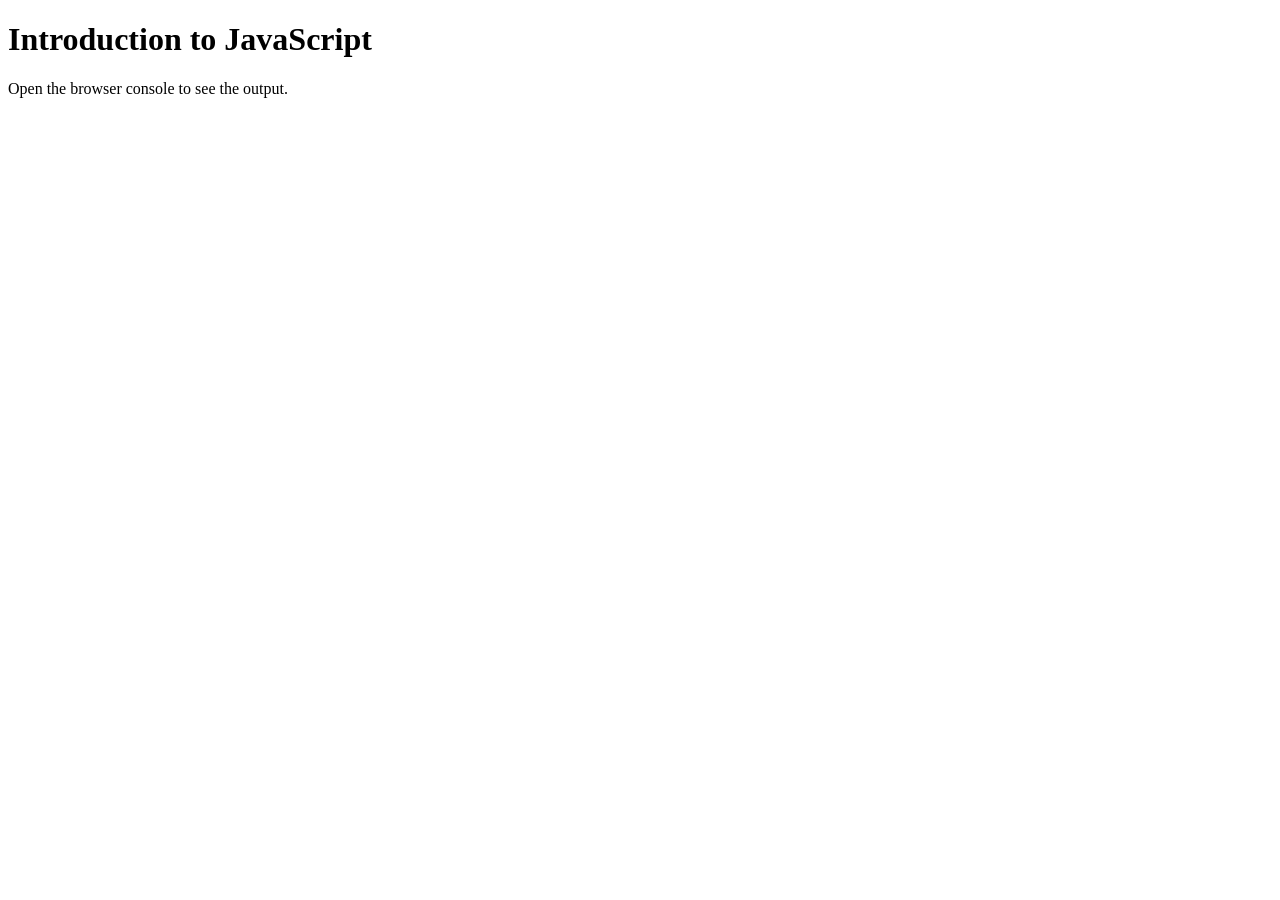
<file: Assignment 5/index.html>
<!DOCTYPE html>
<html lang="en">
<head>
    <meta charset="UTF-8">
    <meta name="viewport" content="width=device-width, initial-scale=1.0">
    <title>JavaScript Assignment 1</title>
</head>
<body>
    <h1>Introduction to JavaScript</h1>
    <p>Open the browser console to see the output.</p>

    <script src="script.js"></script>
</body>
</html>
</file>
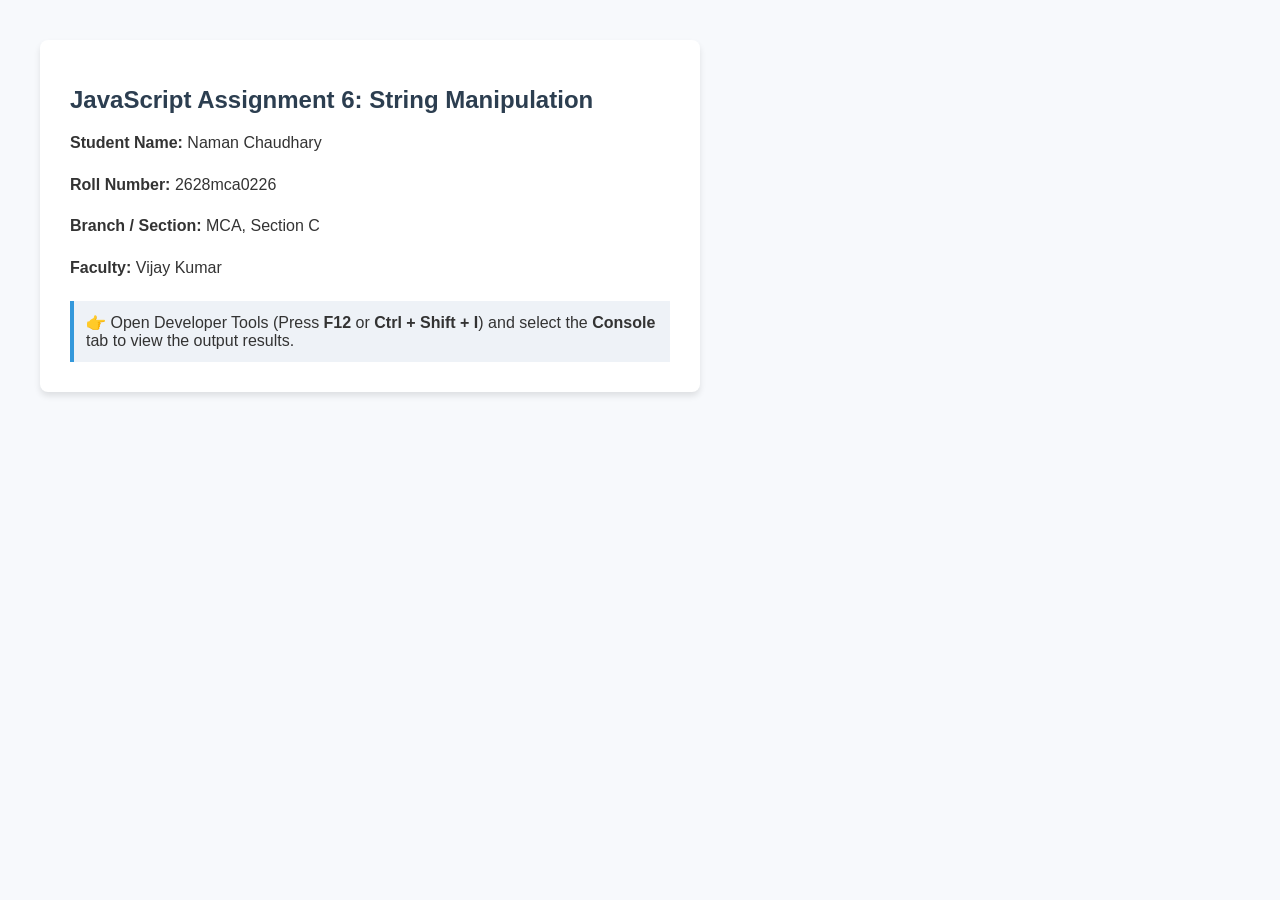
<file: Assignment 6/index.html>
<!DOCTYPE html>
<html lang="en">
<head>
    <meta charset="UTF-8">
    <meta name="viewport" content="width=device-width, initial-scale=1.0">
    <title>JavaScript Assignment 6 - Naman Chaudhary</title>
    <style>
        body {
            font-family: Arial, sans-serif;
            margin: 40px;
            background-color: #f7f9fc;
            color: #333;
        }
        .container {
            background: #ffffff;
            padding: 30px;
            border-radius: 8px;
            box-shadow: 0 4px 6px rgba(0, 0, 0, 0.1);
            max-width: 600px;
        }
        h1 {
            color: #2c3e50;
            font-size: 24px;
        }
        p {
            line-height: 1.6;
        }
        .note {
            background-color: #eef2f7;
            padding: 12px;
            border-left: 4px solid #3498db;
            margin-top: 20px;
        }
    </style>
</head>
<body>
    <div class="container">
        <h1>JavaScript Assignment 6: String Manipulation</h1>
        <p><strong>Student Name:</strong> Naman Chaudhary</p>
        <p><strong>Roll Number:</strong> 2628mca0226</p>
        <p><strong>Branch / Section:</strong> MCA, Section C</p>
        <p><strong>Faculty:</strong> Vijay Kumar</p>
        <div class="note">
            👉 Open Developer Tools (Press <strong>F12</strong> or <strong>Ctrl + Shift + I</strong>) and select the <strong>Console</strong> tab to view the output results.
        </div>
    </div>

    <!-- Linking external script file -->
    <script src="script.js"></script>
</body>
</html>
</file>
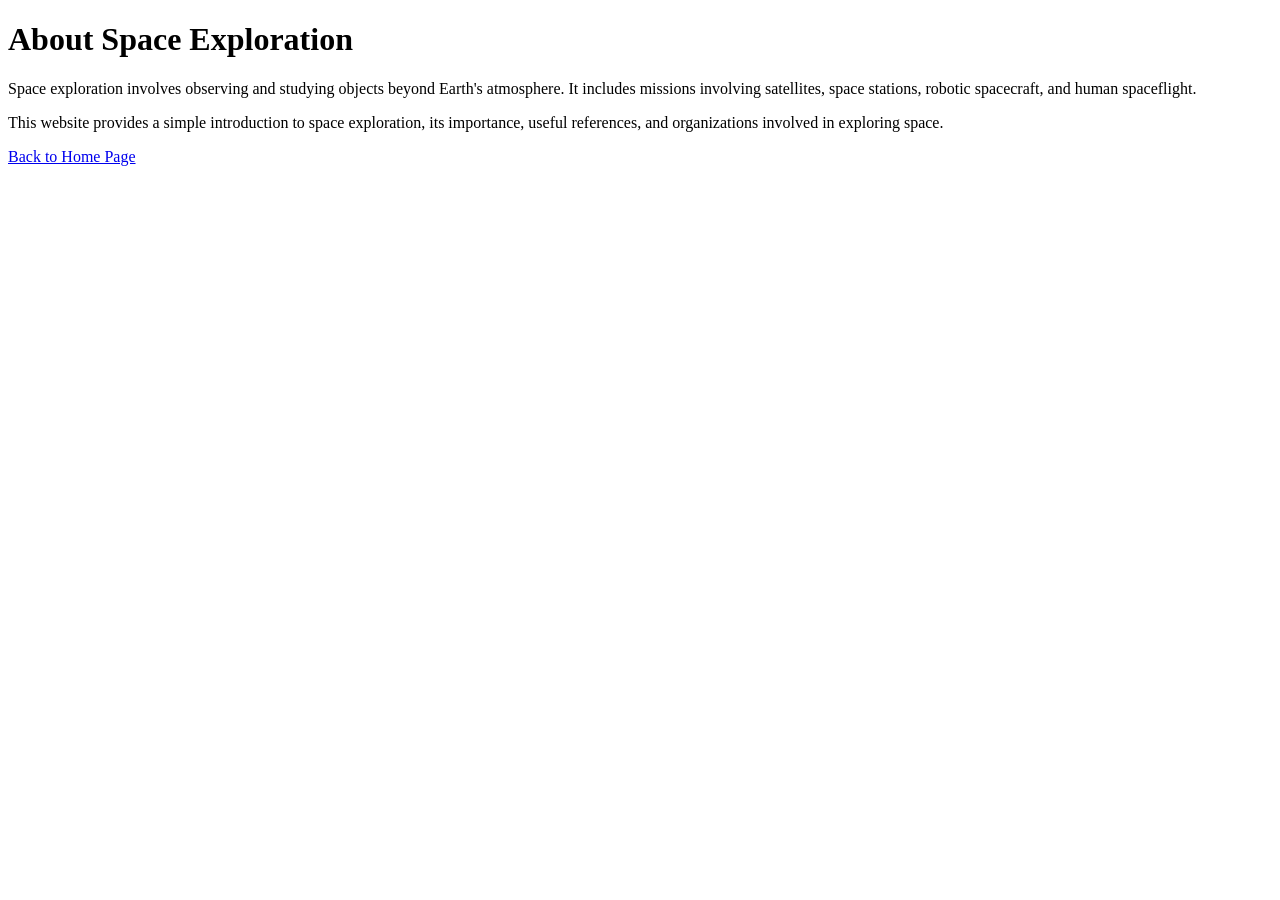
<file: about.html>
<!DOCTYPE html>
<html>
<head>
    <title>About Space Exploration</title>
</head>
<body>

    <h1>About Space Exploration</h1>

    <p>
        Space exploration involves observing and studying objects beyond
        Earth's atmosphere. It includes missions involving satellites,
        space stations, robotic spacecraft, and human spaceflight.
    </p>

    <p>
        This website provides a simple introduction to space exploration,
        its importance, useful references, and organizations involved
        in exploring space.
    </p>

    <p><a href="Assignment1.html">Back to Home Page</a></p>

</body>
</html>
</file>
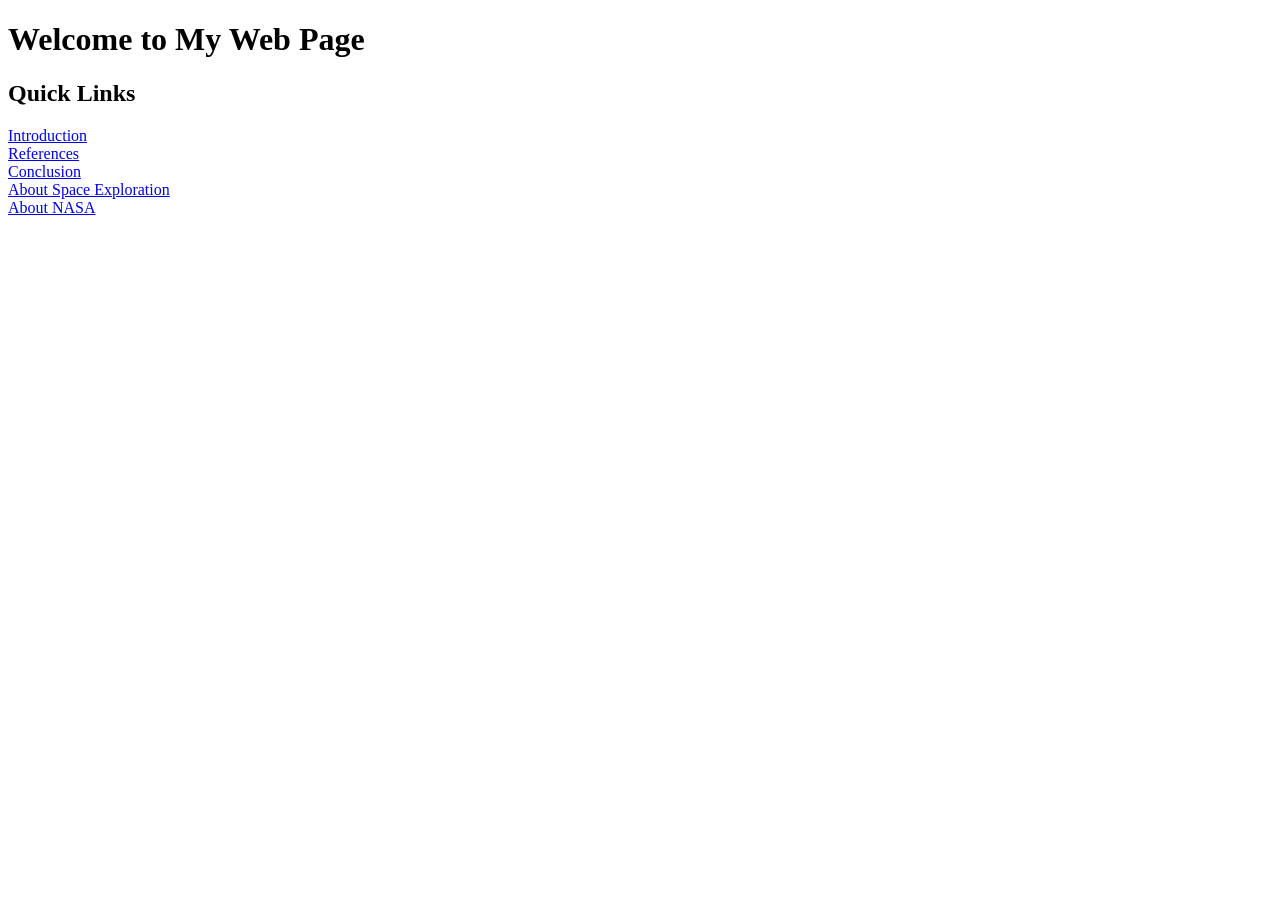
<file: Assignment1.html>
<!DOCTYPE html>
<html>
<head>
    <title>My Web Page</title>
</head>
<body>

    <h1>Welcome to My Web Page</h1>

    <h2>Quick Links</h2>

    <a href="introduction.html">Introduction</a><br>
    <a href="reference.html">References</a><br>
    <a href="conclusion.html">Conclusion</a><br>
    <a href="about.html">About Space Exploration</a><br>
    <a href="organization.html">About NASA</a><br>

</body>
</html>
</file>
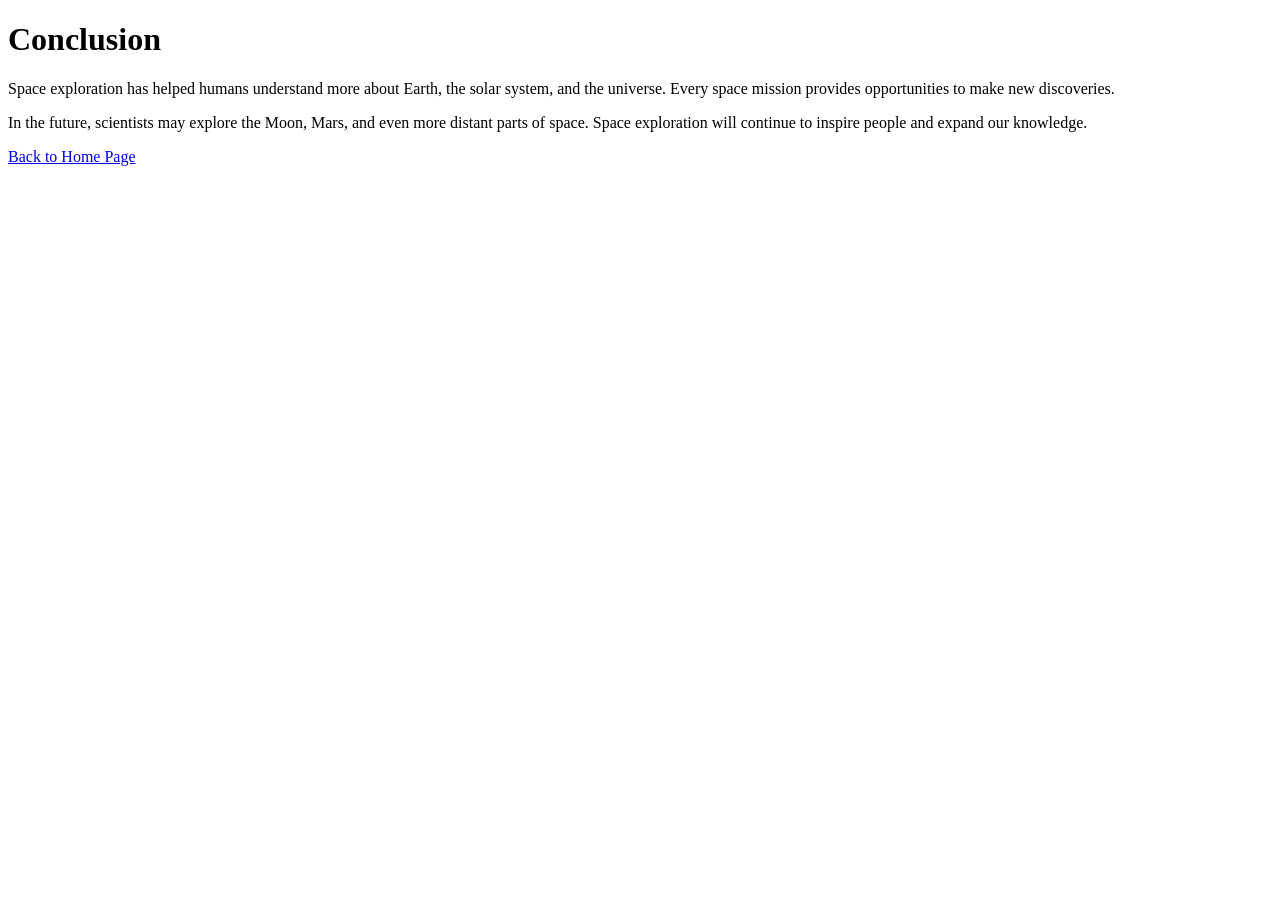
<file: conclusion.html>
<!DOCTYPE html>
<html>
<head>
    <title>Conclusion - Space Exploration</title>
</head>
<body>

    <h1>Conclusion</h1>

    <p>
        Space exploration has helped humans understand more about Earth,
        the solar system, and the universe. Every space mission provides
        opportunities to make new discoveries.
    </p>

    <p>
        In the future, scientists may explore the Moon, Mars, and even
        more distant parts of space. Space exploration will continue to
        inspire people and expand our knowledge.
    </p>

    <p><a href="Assignment1.html">Back to Home Page</a></p>

</body>
</html>
</file>
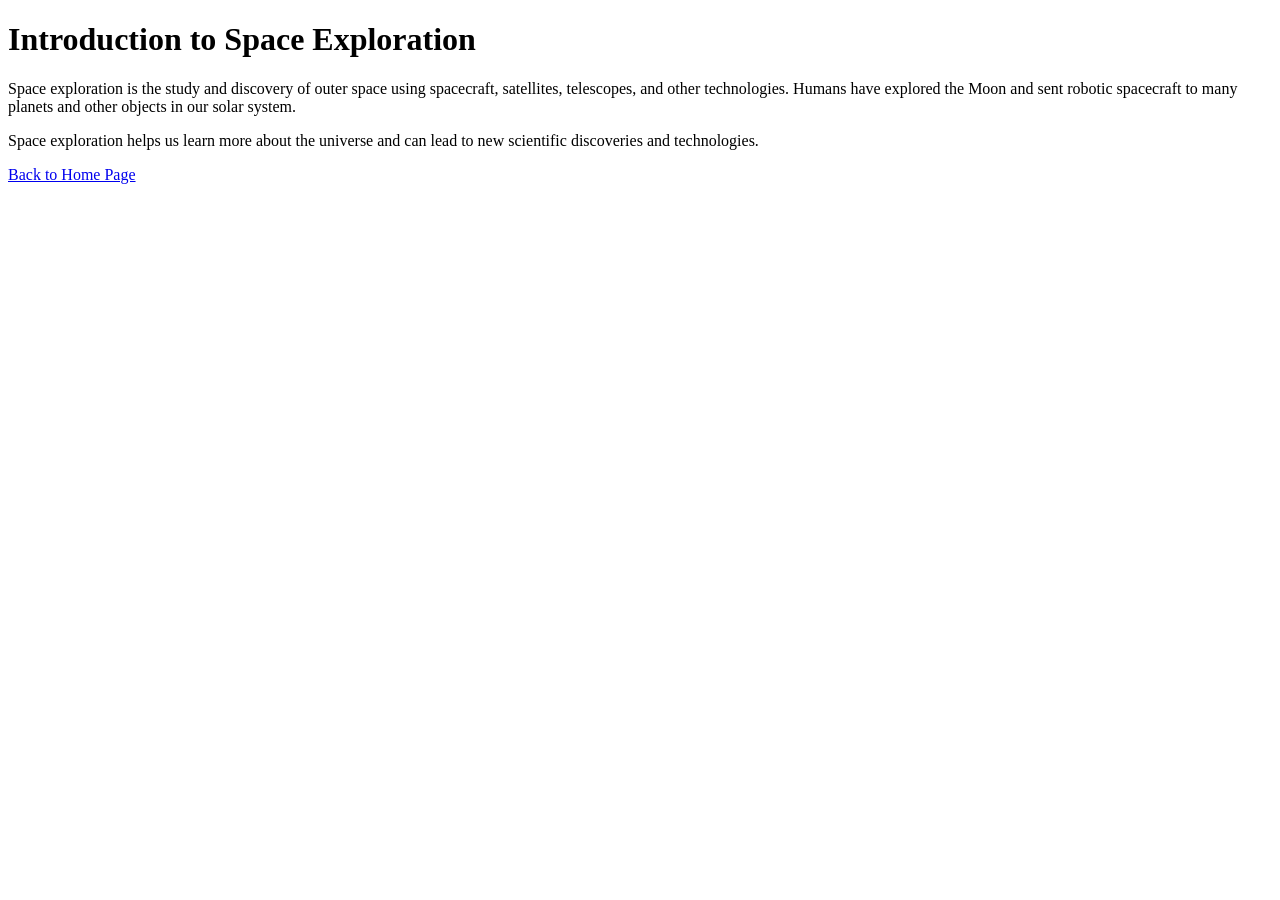
<file: introduction.html>
<!DOCTYPE html>
<html>
<head>
    <title>Introduction to Space Exploration</title>
</head>
<body>

    <h1>Introduction to Space Exploration</h1>

    <p>
        Space exploration is the study and discovery of outer space using
        spacecraft, satellites, telescopes, and other technologies. Humans
        have explored the Moon and sent robotic spacecraft to many planets
        and other objects in our solar system.
    </p>

    <p>
        Space exploration helps us learn more about the universe and can
        lead to new scientific discoveries and technologies.
    </p>

    <p><a href="Assignment1.html">Back to Home Page</a></p>

</body>
</html>
</file>
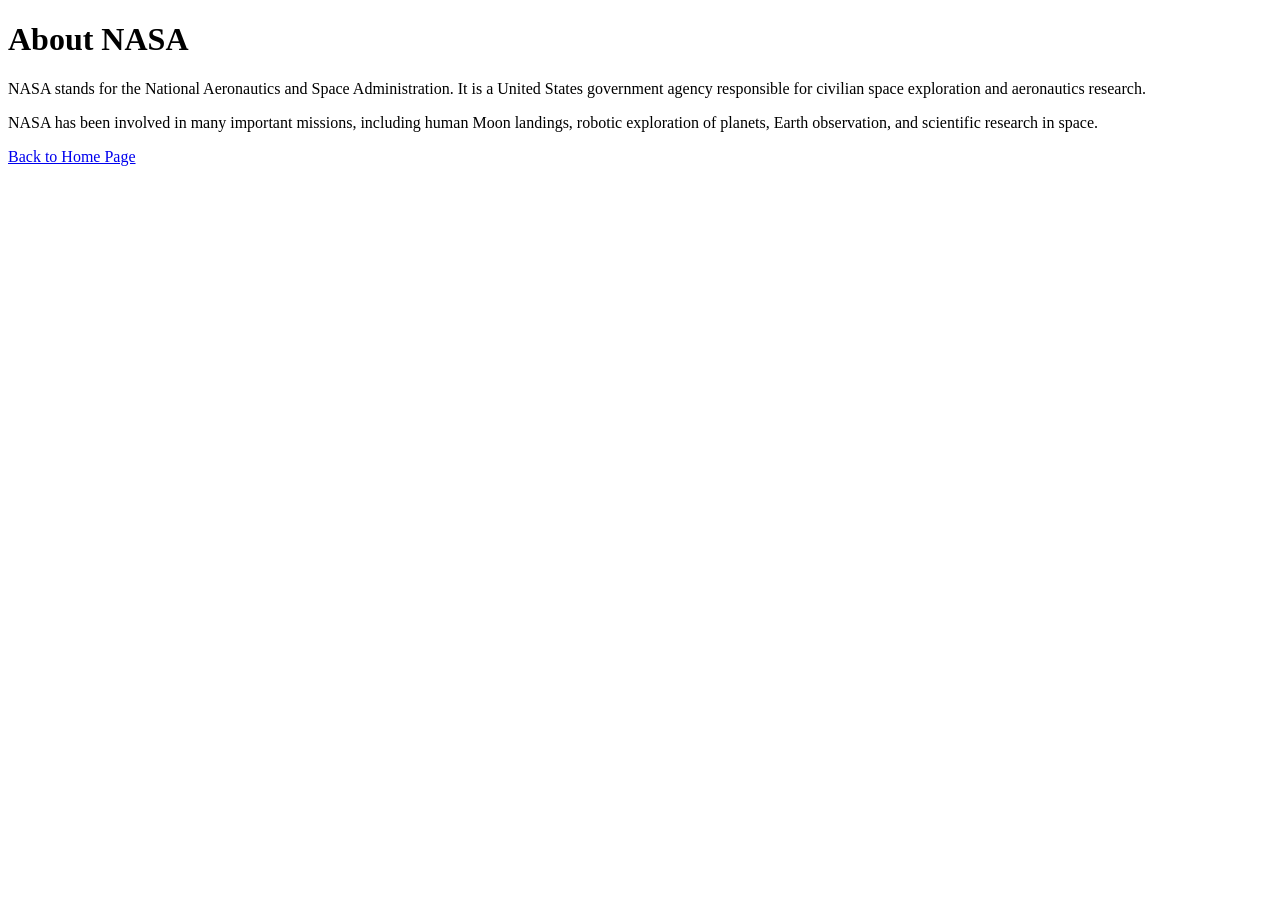
<file: organization.html>
<!DOCTYPE html>
<html>
<head>
    <title>About NASA</title>
</head>
<body>

    <h1>About NASA</h1>

    <p>
        NASA stands for the National Aeronautics and Space Administration.
        It is a United States government agency responsible for civilian
        space exploration and aeronautics research.
    </p>

    <p>
        NASA has been involved in many important missions, including
        human Moon landings, robotic exploration of planets, Earth
        observation, and scientific research in space.
    </p>

    <p><a href="Assignment1.html">Back to Home Page</a></p>

</body>
</html>
</file>
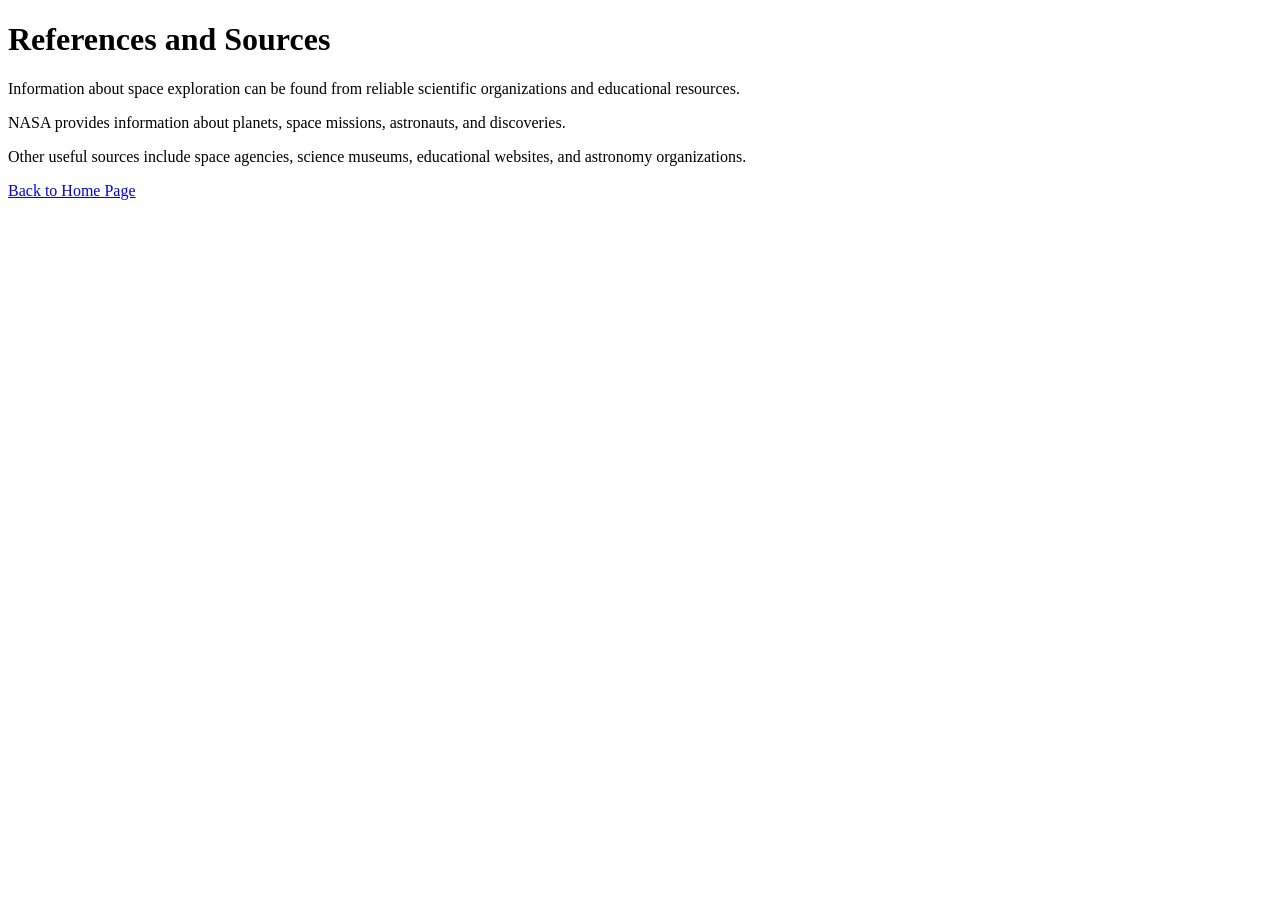
<file: reference.html>
<!DOCTYPE html>
<html>
<head>
    <title>References - Space Exploration</title>
</head>
<body>

    <h1>References and Sources</h1>

    <p>
        Information about space exploration can be found from reliable
        scientific organizations and educational resources.
    </p>

    <p>
        NASA provides information about planets, space missions,
        astronauts, and discoveries.
    </p>

    <p>
        Other useful sources include space agencies, science museums,
        educational websites, and astronomy organizations.
    </p>

    <p><a href="Assignment1.html">Back to Home Page</a></p>

</body>
</html>
</file>
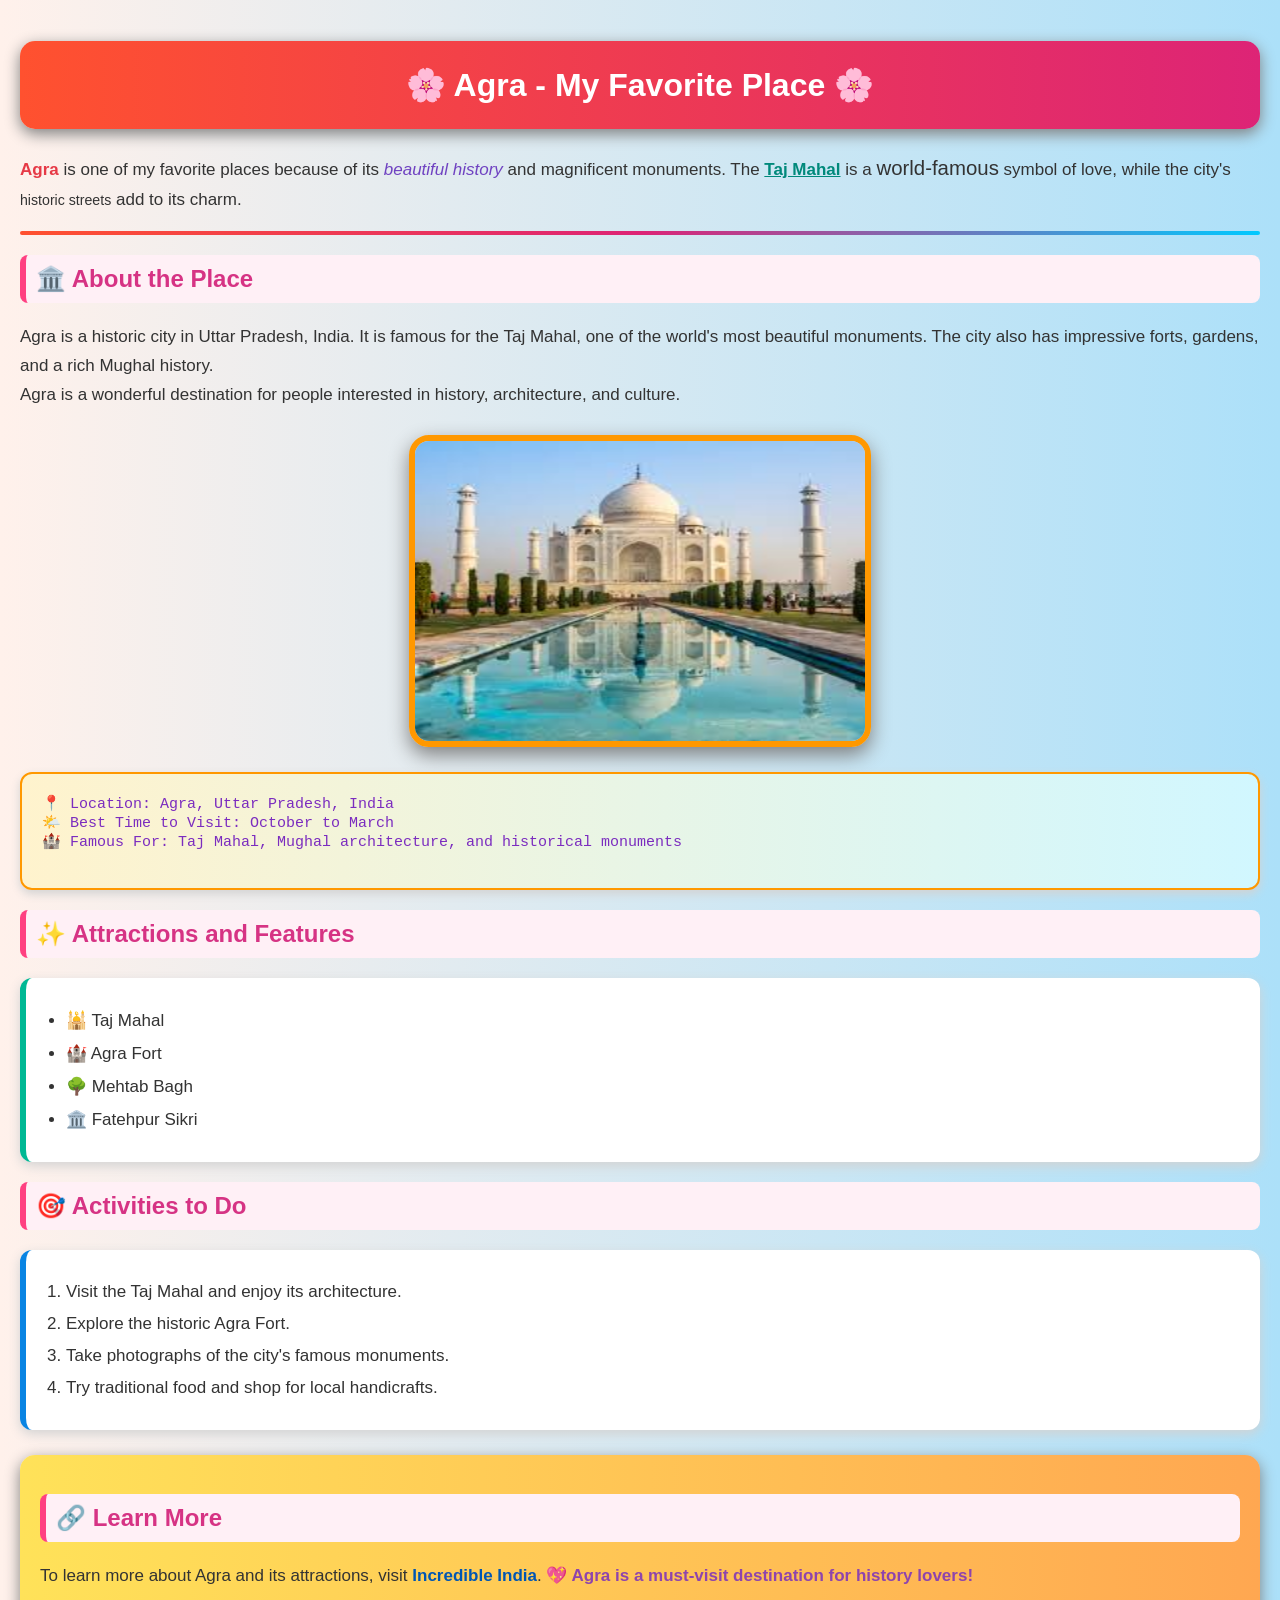
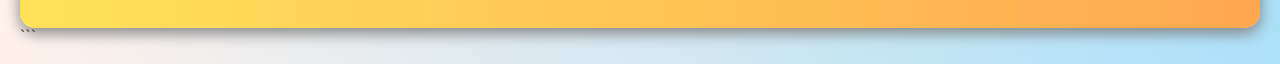
<file: Assignment 2/Assignment2.html>
<!DOCTYPE html>
<html>
<head>
    <title>My Favorite Place</title>

    <style>
        body {
            font-family: Arial, sans-serif;
            margin: 0;
            padding: 20px;
            background: linear-gradient(to right, #fff1eb, #ace0f9);
            color: #333;
        }

        h1 {
            text-align: center;
            color: white;
            background: linear-gradient(to right, #ff512f, #dd2476);
            padding: 25px;
            border-radius: 15px;
            box-shadow: 0 5px 15px gray;
        }

        h2 {
            color: #d63384;
            background-color: #fff0f6;
            padding: 10px;
            border-left: 6px solid #ff4081;
            border-radius: 8px;
        }

        p {
            font-size: 17px;
            line-height: 1.7;
        }

        b {
            color: #e63946;
        }

        i {
            color: #6f42c1;
        }

        u {
            color: #00897b;
            font-weight: bold;
        }

        hr {
            border: 0;
            height: 4px;
            background: linear-gradient(to right, #ff512f, #dd2476, #00c9ff);
            border-radius: 5px;
        }

        img {
            display: block;
            margin: 25px auto;
            width: 450px;
            height: 300px;
            border: 6px solid #ff9800;
            border-radius: 20px;
            box-shadow: 0 8px 20px gray;
        }

        img:hover {
            transform: scale(1.03);
            transition: 0.3s;
        }

        pre {
            background: linear-gradient(to right, #fff3cd, #d1f7ff);
            padding: 20px;
            border: 2px solid #ff9800;
            border-radius: 12px;
            color: #7b2cbf;
            font-size: 15px;
            box-shadow: 0 4px 10px lightgray;
        }

        ul, ol {
            background-color: white;
            padding: 20px 40px;
            border-radius: 12px;
            box-shadow: 0 4px 12px lightgray;
        }

        ul {
            border-left: 6px solid #00b894;
        }

        ol {
            border-left: 6px solid #0984e3;
        }

        li {
            margin: 12px 0;
            font-size: 17px;
        }

        li:hover {
            color: #e84393;
            font-weight: bold;
        }

        div {
            background: linear-gradient(to right, #ffe259, #ffa751);
            padding: 20px;
            border-radius: 15px;
            margin-top: 25px;
            box-shadow: 0 5px 15px gray;
        }

        a {
            color: #0056b3;
            font-weight: bold;
            text-decoration: none;
        }

        a:hover {
            color: #d00000;
            text-decoration: underline;
        }

        span {
            color: #8e44ad;
            font-weight: bold;
        }
    </style>
</head>

<body>

    <h1>🌸 Agra - My Favorite Place 🌸</h1>

    <p>
        <b>Agra</b> is one of my favorite places because of its
        <i>beautiful history</i> and magnificent monuments.
        The <u>Taj Mahal</u> is a <big>world-famous</big> symbol of love,
        while the city's <small>historic streets</small> add to its charm.
    </p>

    <hr>

    <h2>🏛️ About the Place</h2>

    <p>
        Agra is a historic city in Uttar Pradesh, India. It is famous
        for the Taj Mahal, one of the world's most beautiful monuments.
        The city also has impressive forts, gardens, and a rich Mughal history.
        <br>
        Agra is a wonderful destination for people interested in history,
        architecture, and culture.
    </p>

    <img src="img.jpg"
         alt="Beautiful view of the Taj Mahal in Agra">

    <pre>
📍 Location: Agra, Uttar Pradesh, India
🌤️ Best Time to Visit: October to March
🏰 Famous For: Taj Mahal, Mughal architecture, and historical monuments
    </pre>

    <h2>✨ Attractions and Features</h2>

    <ul>
        <li>🕌 Taj Mahal</li>
        <li>🏰 Agra Fort</li>
        <li>🌳 Mehtab Bagh</li>
        <li>🏛️ Fatehpur Sikri</li>
    </ul>

    <h2>🎯 Activities to Do</h2>

    <ol>
        <li>Visit the Taj Mahal and enjoy its architecture.</li>
        <li>Explore the historic Agra Fort.</li>
        <li>Take photographs of the city's famous monuments.</li>
        <li>Try traditional food and shop for local handicrafts.</li>
    </ol>

    <div>
        <h2>🔗 Learn More</h2>

        <p>
            To learn more about Agra and its attractions, visit
            <a href="https://www.incredibleindia.gov.in/en/uttar-pradesh/agra"
               target="_blank">Incredible India</a>.

            <span>💖 Agra is a must-visit destination for history lovers!</span>
        </p>
    </div>

</body>
</html>
```
</file>
